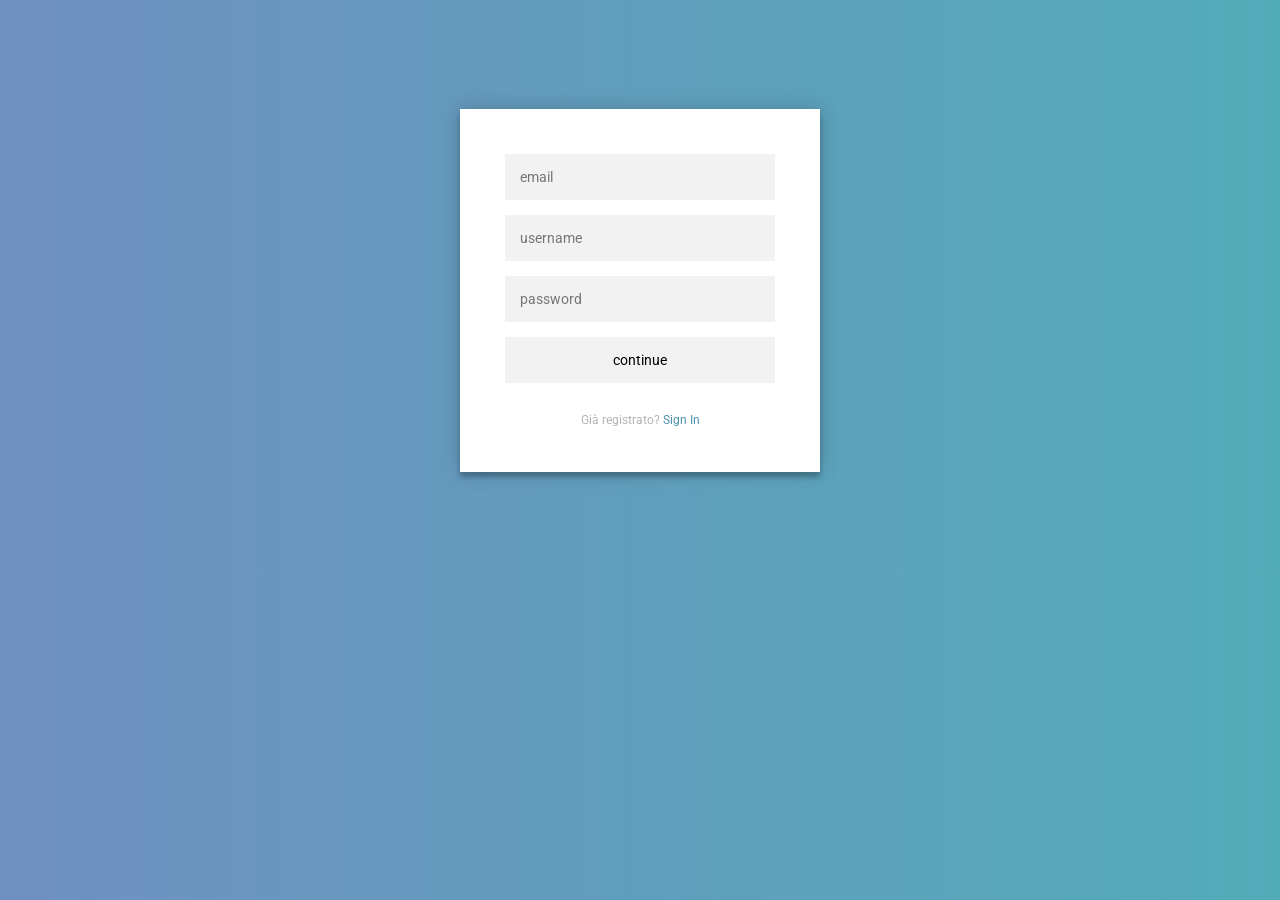
<file: registration.html>
<!DOCTYPE html>
<html lang="en">
<head>
    <meta charset="UTF-8">
    <meta http-equiv="X-UA-Compatible" content="IE=edge">
    <meta name="viewport" content="width=device-width, initial-scale=1.0">
    <link rel="stylesheet" href="style.css">
</head>
<body>
    <div class="login-page">
        <div class="form">
            <form class="login-form" action="registration.php" method="post" enctype="multipart/form-data">
                <input name="email" type="text" placeholder="email"/>
                <input name="userName" type="text" placeholder="username"/>
                <input name="password" type="password" placeholder="password"/>
                <input type="submit" name="submit" value="continue">
                <p class="message">Già registrato? <a href="index.html">Sign In</a></p>
            </form>
        </div>
      </div>
    
</body>
</html>
</file>
<file: style.css>
@import url(https://fonts.googleapis.com/css?family=Roboto:300);

.login-page {
  width: 360px;
  padding: 8% 0 0;
  margin: auto;
}
.form {
  position: relative;
  z-index: 1;
  background: #FFFFFF;
  max-width: 360px;
  margin: 0 auto 100px;
  padding: 45px;
  text-align: center;
  box-shadow: 0 0 20px 0 rgba(0, 0, 0, 0.2), 0 5px 5px 0 rgba(0, 0, 0, 0.24);
}
.form input {
  font-family: "Roboto", sans-serif;
  outline: 0;
  background: #f2f2f2;
  width: 100%;
  border: 0;
  margin: 0 0 15px;
  padding: 15px;
  box-sizing: border-box;
  font-size: 14px;
}
.form button {
  font-family: "Roboto", sans-serif;
  text-transform: uppercase;
  outline: 0;
  background: #4CAF50;
  width: 100%;
  border: 0;
  padding: 15px;
  color: #FFFFFF;
  font-size: 14px;
  -webkit-transition: all 0.3 ease;
  transition: all 0.3 ease;
  cursor: pointer;
}
.form button:hover,.form button:active,.form button:focus {
  background: #43A047;
}
.form .message {
  margin: 15px 0 0;
  color: #b3b3b3;
  font-size: 12px;
}
.form .message a {
  color: #4c93af;
  text-decoration: none;
}
.form .register-form {
  display: none;
}
.container {
  position: relative;
  z-index: 1;
  max-width: 300px;
  margin: 0 auto;
}
.container:before, .container:after {
  content: "";
  display: block;
  clear: both;
}
.container .info {
  margin: 50px auto;
  text-align: center;
}
.container .info h1 {
  margin: 0 0 15px;
  padding: 0;
  font-size: 36px;
  font-weight: 300;
  color: #1a1a1a;
}
.container .info span {
  color: #4d4d4d;
  font-size: 12px;
}
.container .info span a {
  color: #000000;
  text-decoration: none;
}
.container .info span .fa {
  color: #EF3B3A;
}
body {
  background: #76b852; /* fallback for old browsers */
  background: -webkit-linear-gradient(right, #52acb8, #6f90c2);
  background: -moz-linear-gradient(right, #52acb8, #6f90c2);
  background: -o-linear-gradient(right, #52acb8, #6f90c2);
  background: linear-gradient(to left, #52acb8, #6f90c2);
  font-family: "Roboto", sans-serif;
  -webkit-font-smoothing: antialiased;
  -moz-osx-font-smoothing: grayscale;      
}
</file>
